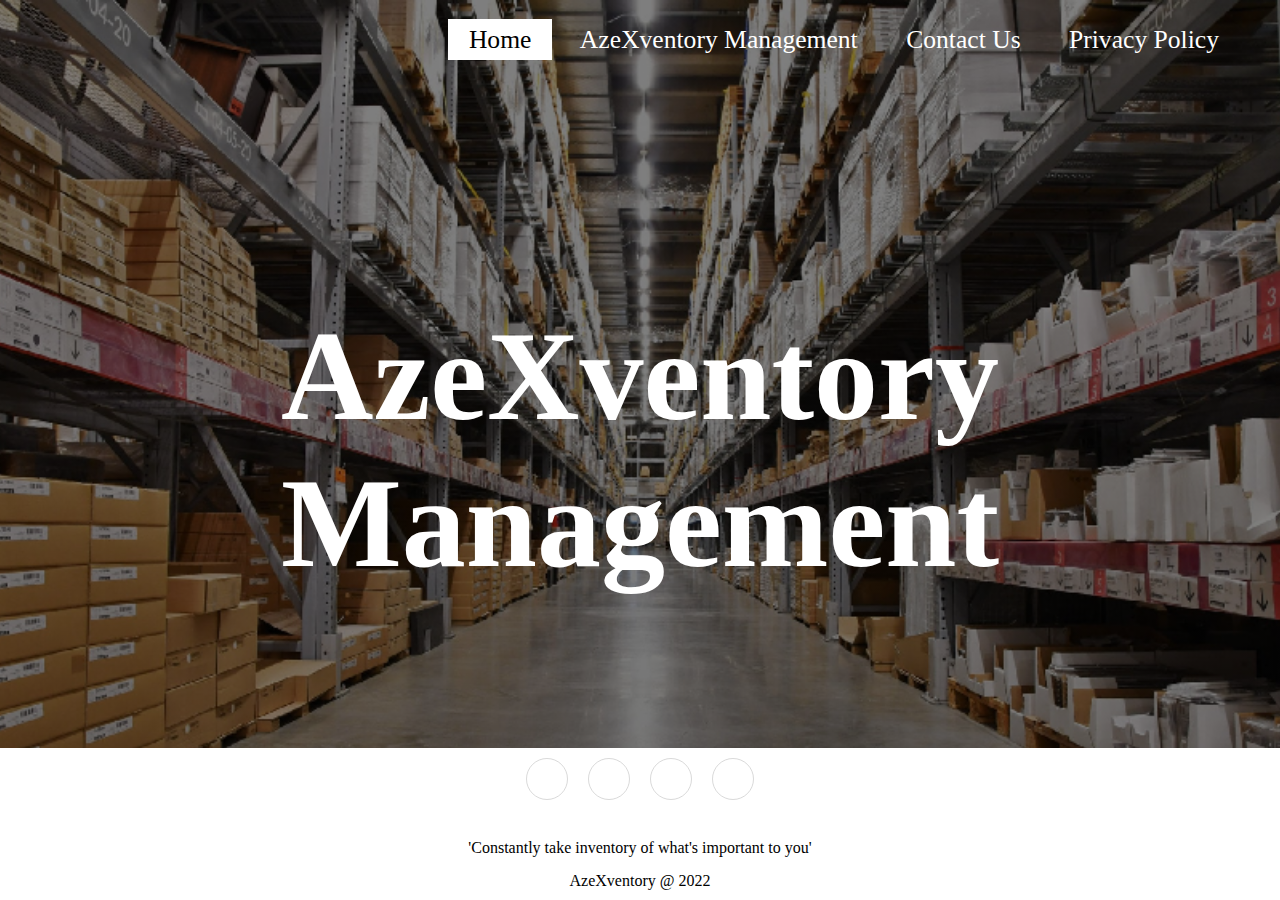
<file: index.html>
<!DOCTYPE html>
<html>
	<head>
		<meta charset="utf-8">
		<meta name="viewport" content="width=device-width, initial-scale=1">
		<title>AzeXventory Management</title>
		<link rel="stylesheet" href="https://cdnjs.cloudflare.com/ajax/libs/font-awesome/6.1.1/css/all.min.css" integrity="sha512-KfkfwYDsLkIlwQp6LFnl8zNdLGxu9YAA1QvwINks4PhcElQSvqcyVLLD9aMhXd13uQjoXtEKNosOWaZqXgel0g==" crossorigin="anonymous" referrerpolicy="no-referrer" />
		<link rel="stylesheet" type="text/css" href="css/style.css">
		<link rel="icon" href="assets/logo.png">
	</head>
	<body>
		<header>

			<div class="main">
				<ul style="font-size: 2vw;">
					<li class="active"><a href="index.html">Home</a></li>
					<li><a href="azexventory.html">AzeXventory Management</a></li>
					<li><a href="contact.html">Contact Us</a></li>
					<li><a href="privacypolicy.html">Privacy Policy</a></li>
				</ul>
			</div>
			<div class="title">
				<h1 style="font-size: 10vw;">AzeXventory Management</h1>
			</div>

			<section class="footer">
				<div class="social">
					<a href="https://web.facebook.com/"><i class="fab fa-facebook-f"></i></a>
					<a href="https://www.tiktok.com/en/"><i class="fab fa-tiktok"></i></a>
					<a href="https://twitter.com/"><i class="fab fa-twitter"></i></a>
					<a href="https://www.instagram.com/"><i class="fab fa-instagram"></i></a>
				</div> 
				<p class="quotes">
					'Constantly take inventory of what's important to you'
				</p>
				<p class="copyright">
					AzeXventory @ 2022
				</p>
			</section>

		</header>
	</body>
</html>
</file>
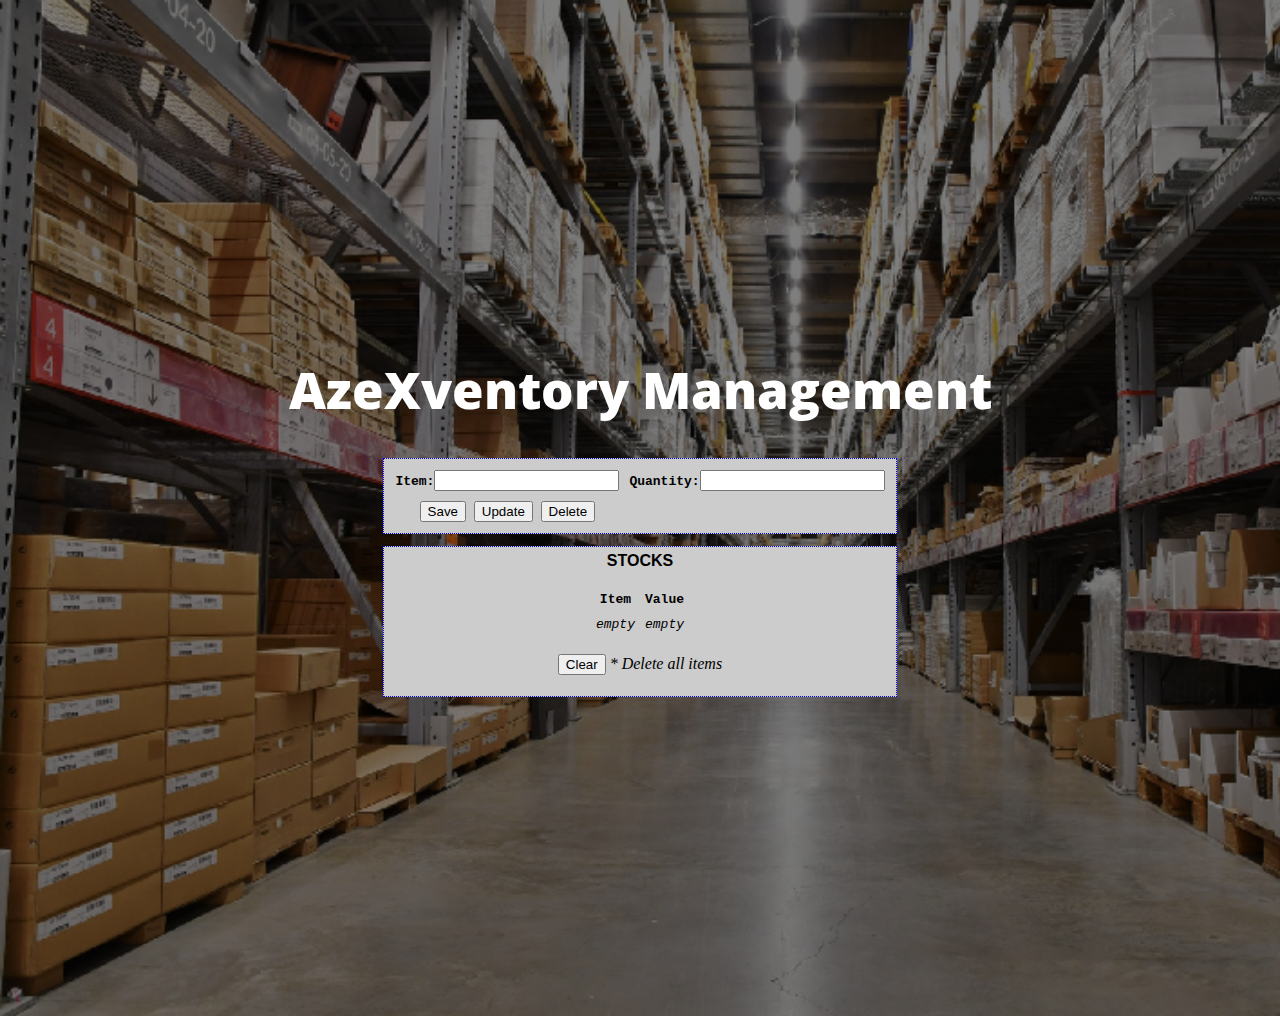
<file: azexventory.html>
<!DOCTYPE HTML>
<html lang="en-US">
	<head>	
		<meta charset="utf-8">
		<meta name="viewport" content="width=device-width, initial-scale=1">
		<title>AzeXventory Management</title>

		<script src="Storage.js"></script>
		<link rel="stylesheet" href="css/aze.css">
		<link rel="stylesheet" type="text/css" href="//fonts.googleapis.com/css?family=Open+Sans" />
		<link rel="icon" href="assets/logo.png">
	</head>

	<body onload="doShowAll()">

		<h1>AzeXventory Management</h1>
			<form name=AzeXventoryManagement>

				<div id="main">
					<table align="center">						
						<tr>
							<td><b>Item:</b><input type=text name=name></td>
							<td><b>Quantity:</b><input type=text name=data></td>
						</tr>

						<tr>
							<td>
							    <input type=button value="Save"   onclick="SaveItem()"> 
							    <input type=button value="Update" onclick="ModifyItem()"> 
							    <input type=button value="Delete" onclick="RemoveItem()">
							</td>
						</tr>
					</table>
				</div>

				<div id="items_table">
					<h3>STOCKS</h3>
					<table id=list></table>
					<p>
						<label><input type=button value="Clear" onclick="ClearAll()">
							<i>* Delete all items</i></label>
					</p>
				</div>
			</form>

	</body>
</html>
</file>
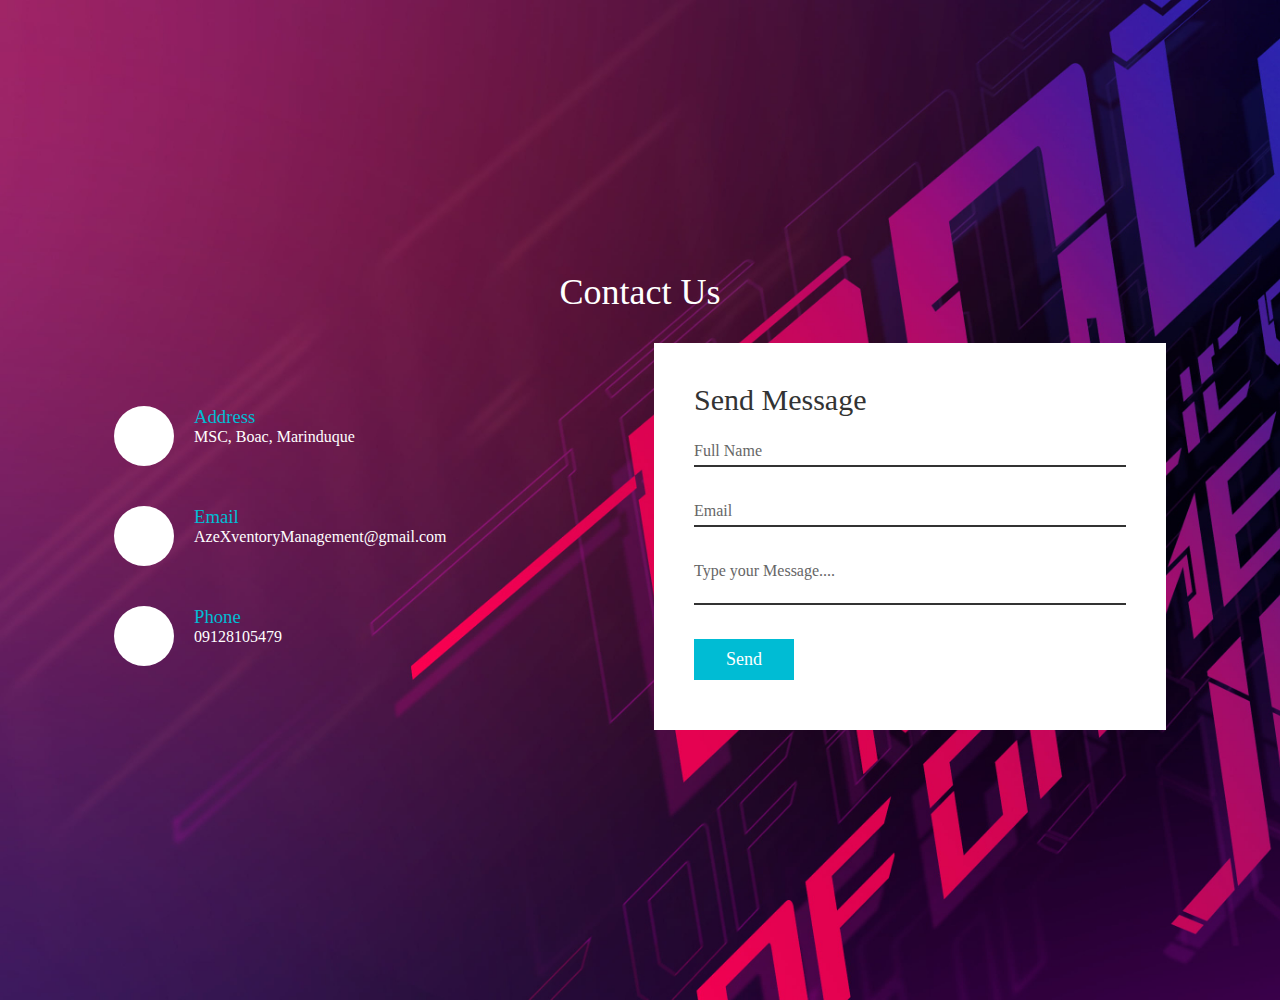
<file: contact.html>
<!DOCTYPE html>
<html>
	<head>
		<title>Contact Us</title>
		<link rel="stylesheet" href="https://cdnjs.cloudflare.com/ajax/libs/font-awesome/6.1.1/css/all.min.css" integrity="sha512-KfkfwYDsLkIlwQp6LFnl8zNdLGxu9YAA1QvwINks4PhcElQSvqcyVLLD9aMhXd13uQjoXtEKNosOWaZqXgel0g==" crossorigin="anonymous" referrerpolicy="no-referrer" />
		<link rel="stylesheet" type="text/css" href="css/style.css">
		<link rel="icon" href="assets/logo.png">
	</head>
	<body>
		<section class="contact">
			<div class="content">
				<h2>Contact Us</h2>
			</div>
			<div class="container">
				<div class="contactInfo">
					<div class="box">
						<div class="icon"><i class="fa-solid fa-location-dot"></i></div>
						<div class="text">
							<h3>Address</h3>
							<p>MSC, Boac, Marinduque</p>
						</div>
					</div>
					<div class="box">
						<div class="icon"><i class="fa-solid fa-envelope"></i></div>
						<div class="text">
							<h3>Email</h3>
							<p>AzeXventoryManagement@gmail.com</p>
						</div>
					</div>
					<div class="box">
						<div class="icon"><i class="fa-solid fa-phone"></i></div>
						<div class="text">
							<h3>Phone</h3>
							<p>09128105479</p>
						</div>
					</div>
				</div>

				<div class="contactForm">
					<form>
						<h2>Send Message</h2>
						<div class="inputBox">
							<input type="text" name="" required="required">
							<span>Full Name</span>
						</div>
						<div class="inputBox">
							<input type="text" name="" required="required">
							<span>Email</span>
						</div>
						<div class="inputBox">
							<textarea required="required"></textarea>
							<span>Type your Message....</span>
						</div>
						<div class="inputBox">
							<input type="submit" name="" value="Send">
						</div>
					</form>
				</div>

			</div>
		</section>
	</body>
</html>
</file>
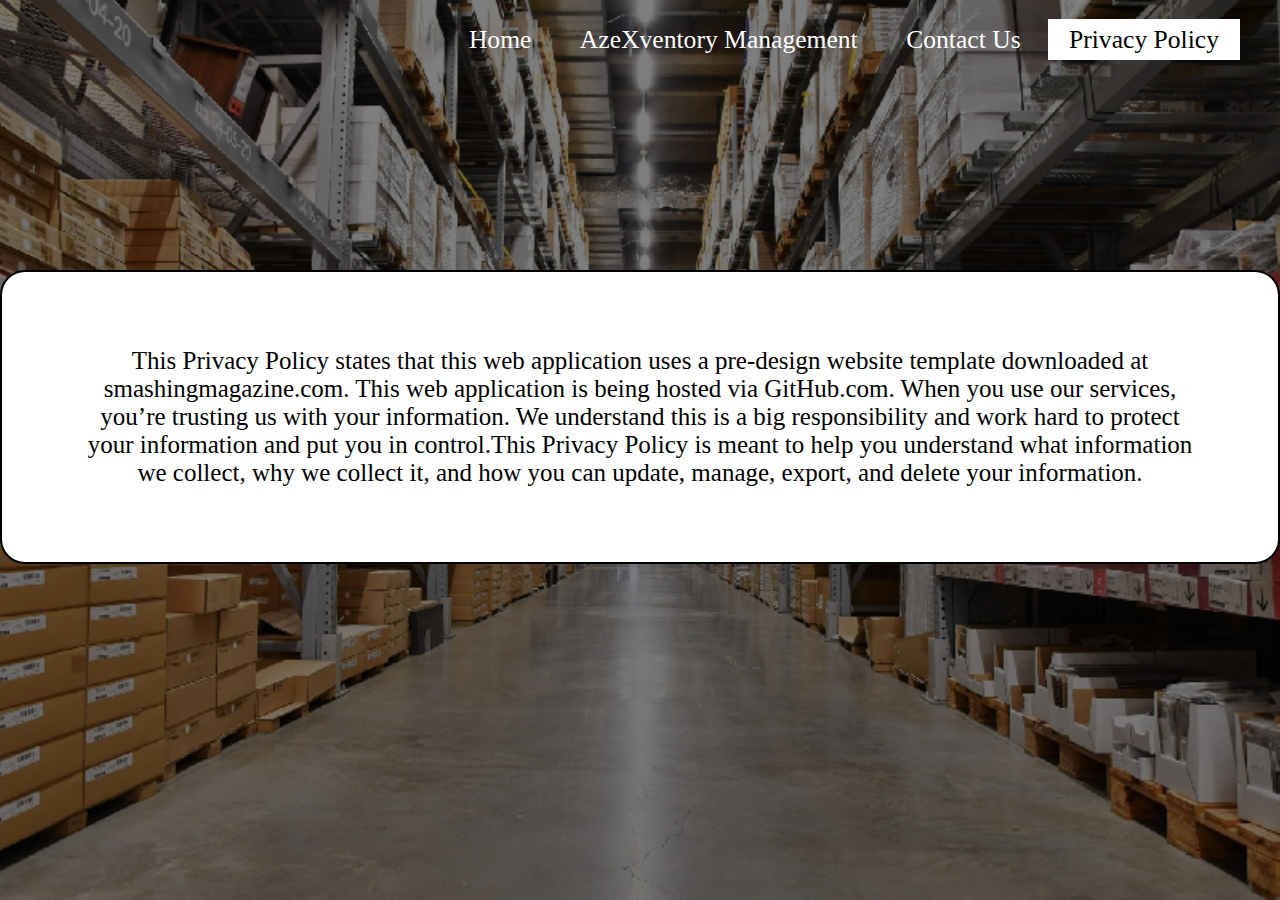
<file: privacypolicy.html>
<!DOCTYPE html>
<html>
<head>
	<meta charset="utf-8">
	<meta name="viewport" content="width=device-width, initial-scale=1">
	<title>Privacy Policy</title>
	<link rel="stylesheet" href="https://cdnjs.cloudflare.com/ajax/libs/font-awesome/6.1.1/css/all.min.css" integrity="sha512-KfkfwYDsLkIlwQp6LFnl8zNdLGxu9YAA1QvwINks4PhcElQSvqcyVLLD9aMhXd13uQjoXtEKNosOWaZqXgel0g==" crossorigin="anonymous" referrerpolicy="no-referrer" />
	<link rel="stylesheet" type="text/css" href="css/style.css">
	<link rel="icon" href="assets/logo.png">
</head>
<body>
	<header>
		<div class="main">
				<ul style="font-size: 2vw;">
					<li><a href="index.html">Home</a></li>
					<li><a href="azexventory.html">AzeXventory Management</a></li>
					<li><a href="contact.html">Contact Us</a></li>
					<li class="active"><a href="privacypolicy.html">Privacy Policy</a></li>
				</ul>
		</div>

		<div class="textbox">
				<p>This Privacy Policy states that this web application uses a pre-design website template downloaded at smashingmagazine.com. This web application is being hosted via GitHub.com. When you use our services, you’re trusting us with your information. We understand this is a big responsibility and work hard to protect your information and put you in control.This Privacy Policy is meant to help you understand what information we collect, why we collect it, and how you can update, manage, export, and delete your information.</p>
		</div>
	</header>
</body>
</html>
</file>
<file: css/style.css>
*{
	margin: 0;
	padding: 0;
	font-family: Century Gothic;

}

header{
	background-image:linear-gradient(rgba(0, 0, 0, 0.5),rgba(0, 0, 0, 0.5)), url(../assets/bg.png);
	height: 100vh;
	background-size: cover;
	background-position: center;
}

ul{
	float: right;
	list-style-type: none;
	margin-top: 25px;
}

ul li{
	display: inline-block;
}

ul li a{
	text-decoration: none;
	color: #fff;
	padding: 5px 20px;
	border: 1px solid transparent;
	transition: 0.6s ease;
}

ul li a:hover{
	background-color: #fff;
	color: #000;
}

ul li.active a{
	background-color: #fff;
	color: #000;
}
.logo img{
	float: left;
	width: 150px;
	height: auto;
}

.main{
	max-width: 1200px;
	margin: auto;
}

.title{
	position: absolute;
	top: 50%;
	left: 50%;
	transform: translate(-50%,-50%);
}
.title h1{
	color: #fff;
	font-size: 100px;
}

.footer {
	position: absolute;
	bottom: 0;
	width: 100%;
	padding: 10px 0;
	background-color: #fff;
}

.footer .social {
	text-align: center;
	padding-bottom: 25px;
	color: #4b4c4d;
}

.footer .social a {
	font-size: 24px;
	color: inherit;
	border: 1px solid #ccc;
	width: 40px;
	height: 40px;
	line-height: 38px;
	display: inline-block;
	text-align: center;
	border-radius: 50%;
	margin: 0 8px;
	opacity: 0.75;
}

.footer .social a:hover {
	opacity: 0.9;
}

.footer .quotes {
	margin-top: 10px;
	text-align: center;
	font-size: 100%;
	color: #black;
}

.footer .copyright {
	margin-top: 15px;
	text-align: center;
	font-size: 100%;
	color: #black;
}

.contact {
	position: relative;
	min-height: 100vh;
	padding: 50px 100px;
	display: flex;
	justify-content: center;
	align-items: center;
	flex-direction: column;
	background: url(../assets/bckgrnd.jpg);
	background-size: cover;
}

.contact .content {
	max-width: 800px;
	text-align: center;
}

.contact .content h2 {
	font-size: 36px;
	font-weight: 500;
	color: #fff;
}

.container {
	width: 100%;
	display: flex;
	justify-content: center;
	align-items: center;
	margin-top: 30px;
}

.container .contactInfo {
	width: 50%;
	display: flex;
	flex-direction: column;
}

.container .contactInfo .box {
	position: relative;
	padding: 20px 0;
	display: flex;
}

.container .contactInfo .box .icon {
	min-width: 60px;
	height: 60px;
	background: #fff;
	display: flex;
	justify-content: center;
	align-items: center;
	border-radius: 50%;
	font-size: 22px;
}

.container .contactInfo .box .text {
	display: flex;
	margin-left: 20px;
	font-size: 16px;
	color: #fff;
	flex-direction: column;
	font-weight: 300;
}

.container .contactInfo .box .text h3 {
	font-weight: 500;
	color: #00bcd4;
}

.contactForm {
	width: 40%;
	padding: 40px;
	background: #fff;
}

.contactForm h2 {
	font-size: 30px;
	color: #333;
	font-weight: 500;
}

.contactForm .inputBox {
	position: relative;
	width: 100%;
	margin-top: 10px;
}

.contactForm .inputBox input,
.contactForm .inputBox textarea
{
	width: 100%;
	padding:5px 0;
	font-size: 16px;
	margin: 10px 0;
	border: none;
	border-bottom: 2px solid #333;
	outline: none;
	resize: none;
}

.contactForm .inputBox span {
	position: absolute;
	left: 0;
	padding:5px 0;
	font-size: 16px;
	margin: 10px 0;
	pointer-events: none;
	transition: 0.5s;
	color: #666;
}

.contactForm .inputBox input:focus ~ span,
.contactForm .inputBox input:valid ~ span,
.contactForm .inputBox textarea:focus ~ span,
.contactForm .inputBox textarea:valid ~ span {
	color: #e91e63;
	font-size: 12px;
	transform: translateY(-20px);
}

.contactForm .inputBox input[type="submit"] {
	width: 100px;
	background: #00bcd4;
	color: #fff;
	border: none;
	cursor: pointer;
	padding: 10px;
	font-size: 18px;
}

@media (max-width: 991px) {
	.contact {
		padding: 50px;
	}
	.container {
		flex-direction: column;
	}
	.container .contactInfo {
		margin-bottom: 40px;
	}
	.container .contactInfo, .contactForm {
		width: 100%;
	}
}


.textbox p {
	text-align: center;
	font-size: 25px;
	font-weight: 500;
	padding: 3em;
	position: absolute;
	top: 30%;
	margin-left: auto;
  	margin-right: auto;
  	border: 2px solid;
  	border-radius: 25px;
  	background-color: #fff;
}


/* 
Created By Kenzie Tech
*/
</file>
<file: css/aze.css>
body {
	text-align: center;

	position: relative;
	min-height: 100vh;
	padding: 50px 100px;
	display: flex;
	justify-content: center;
	align-items: center;
	flex-direction: column;
	background-image:linear-gradient(rgba(0, 0, 0, 0.5),rgba(0, 0, 0, 0.5)), url(../assets/bg.png);
	background-size: cover;
}

h1 {
	font-family: Open Sans;
	color: white;
	font-size: 4vw;
	font-weight: 900;
}

td,th {
	font-family: monospace;
	padding: 4px;
	background-color: #ccc;
	text-align: center;
}

label {
	vertical-align: top;
}

#main {
	border: 1px dotted blue;
	padding: 5px;
	background-color: #ccc;
	margin-left: auto;
  	margin-right: auto;
  	font-size: 100%;
}

#items_table {
	border: 1px dotted blue;
	padding: 5px;
	margin-top: 12px;
	margin-left: auto;
  	margin-right: auto;
  	background-color: #ccc;
}

#items_table h3 {
	font-size: 100%;
	margin-top: 0px;
	font-family: sans-serif;

}
#items_table, #list {
	margin-left: auto;
  	margin-right: auto;
  	font-size: 100%;
}
</file>
